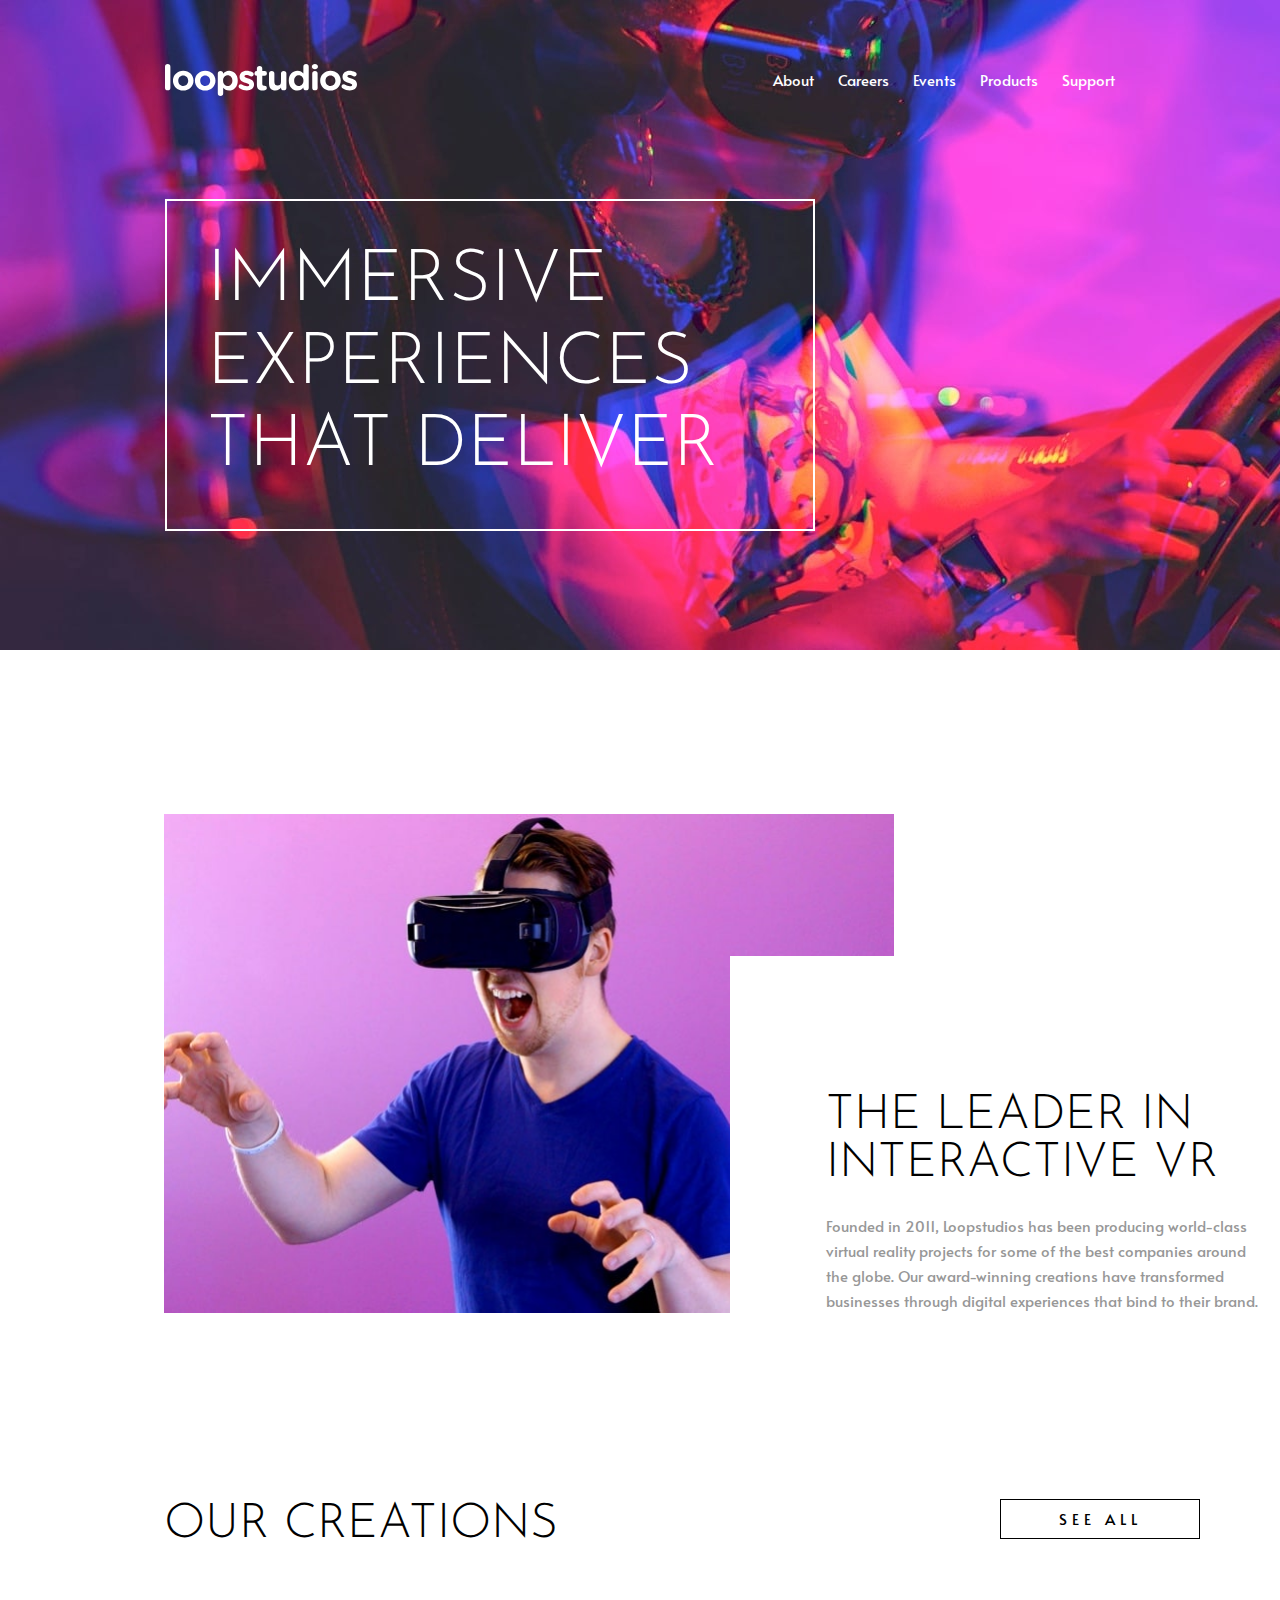
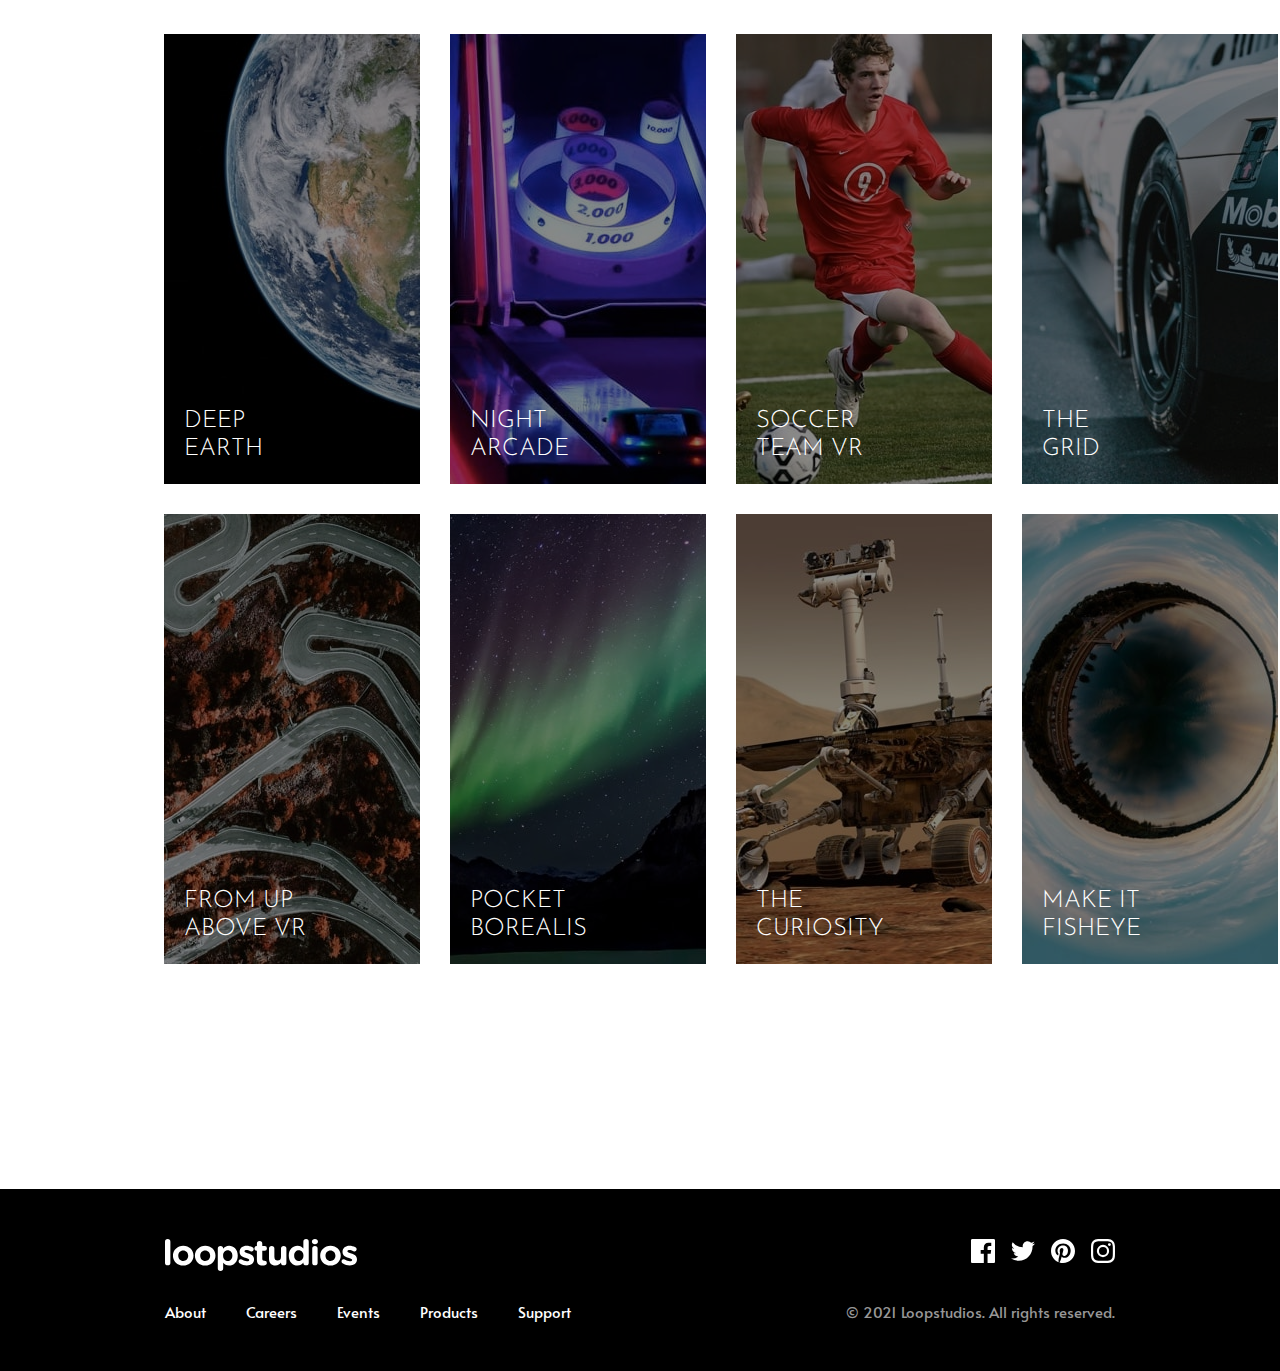
<file: src/index.html>
<!DOCTYPE html>
<html lang="en">
  <head>
    <meta charset="UTF-8" />
    <link rel="icon" type="image/svg+xml" href="/vite.svg" />
    <meta name="viewport" content="width=device-width, initial-scale=1.0" />
    <link rel="preconnect" href="https://fonts.googleapis.com" />
    <link rel="preconnect" href="https://fonts.gstatic.com" crossorigin />
    <link
      href="https://fonts.googleapis.com/css2?family=Alata&family=Josefin+Sans:wght@300&display=swap"
      rel="stylesheet"
    />
    <link rel="stylesheet" href="css/normalize.css" />
    <link rel="stylesheet" href="css/style.css" />
    <title>Loopstudios</title>
  </head>
  <body>
    <header class="header">
      <div class="header__top">
        <img src="./assets/images/logo.svg" alt="logo" />
        <div id="toggle-menu" class="toggle-menu">
          <img src="./assets/images/icon-hamburger.svg" alt="menu" />
        </div>
      </div>
      <nav class="nav">
        <ul class="menu" id="menu">
          <li class="menu__item">
            <a class="menu__link" href="#"> About </a>
          </li>
          <li class="menu__item">
            <a class="menu__link" href="#"> Careers </a>
          </li>
          <li class="menu__item">
            <a class="menu__link" href="#"> Events </a>
          </li>
          <li class="menu__item">
            <a class="menu__link" href="#"> Products </a>
          </li>
          <li class="menu__item">
            <a class="menu__link" href="#"> Support </a>
          </li>
        </ul>
      </nav>
      <div class="box-experiences">
        <h1 class="box-experiences__title">
          IMMERSIVE EXPERIENCES THAT DELIVER
        </h1>
      </div>
    </header>
    <section class="section-interactive">
      <picture>
        <source
          media="(min-width: 768px)"
          srcset="./assets/images/desktop/image-interactive.jpg"
        />
        <source
          media="(min-width: 360px)"
          srcset="./assets/images/mobile/image-interactive.jpg"
        />
        <img
          class="image-interactive"
          src="./assets/images/mobile/image-interactive.jpg"
          alt="image-interactive"
        />
      </picture>
      <div class="text-container">
        <h2 class="title__text-container">THE LEADER IN INTERACTIVE VR</h2>
        <p class="text__text-container">
          Founded in 2011, Loopstudios has been producing world-class virtual
          reality projects for some of the best companies around the globe. Our
          award-winning creations have transformed businesses through digital
          experiences that bind to their brand.
        </p>
      </div>
    </section>
    <section class="section-creations">
      <h2 class="title__section-creations">OUR CREATIONS</h2>
      <div class="card-images">
        <div class="card card--earth">
          <h2 class="text-card">DEEP EARTH</h2>
        </div>
        <div class="card card--arcade">
          <h2 class="text-card">NIGHT ARCADE</h2>
        </div>
        <div class="card card--soccer">
          <h2 class="text-card">SOCCER TEAM VR</h2>
        </div>
        <div class="card card--grid">
          <h2 class="text-card text-card--small">THE GRID</h2>
        </div>
        <div class="card card--from">
          <h2 class="text-card">FROM UP ABOVE VR</h2>
        </div>
        <div class="card card--pocket">
          <h2 class="text-card">POCKET BOREALIS</h2>
        </div>
        <div class="card card--curiosity">
          <h2 class="text-card">THE CURIOSITY</h2>
        </div>
        <div class="card card--fisheye">
          <h2 class="text-card">MAKE IT FISHEYE</h2>
        </div>
      </div>
    </section>
    <a class="button" href="#"> SEE ALL</a>
    <footer class="footer">
      <div class="footer__information">
        <div class="footer__about">
          <img class="logo--footer" src="./assets/images/logo.svg" alt="logo" />
          <nav class="nav-footer">
            <ul class="menu-footer">
              <li class="menu-footer-item">
                <a href="#" class="menu-footer-link"> About</a>
              </li>
              <li class="menu-footer-item">
                <a href="#" class="menu-footer-link"> Careers</a>
              </li>
              <li class="menu-footer-item">
                <a href="#" class="menu-footer-link"> Events</a>
              </li>
              <li class="menu-footer-item">
                <a href="#" class="menu-footer-link"> Products</a>
              </li>
              <li class="menu-footer-item">
                <a href="#" class="menu-footer-link"> Support</a>
              </li>
            </ul>
          </nav>
        </div>
        <div class="footer__social">
          <div class="footer__icons">
            <img src="./assets/images/icon-facebook.svg" alt="facebook" />
            <img src="./assets/images/icon-twitter.svg" alt="twitter" />
            <img src="./assets/images/icon-pinterest.svg" alt="pinterest" />
            <img src="./assets/images/icon-instagram.svg" alt="instagram" />
          </div>
          <p class="footer__copyright">
            © 2021 Loopstudios. All rights reserved.
          </p>
        </div>
      </div>
    </footer>
    <script src="./js/scripts.js"></script>
  </body>
</html>
</file>
<file: src/css/style.css>
*,
*::after,
*::before {
  box-sizing: border-box;
}

:root {
  --text-menu: 24px;
  --text-menu-desktop: 15px;
  --text-section-mobile: 15px;
  --title-section-desktop: 48px;
  --text-title: 40px;
  --text-title-secundary: 32px;
  --text-title-desktop: 72px;
  --border-title: 2px solid white;
  --font-weight-light: 300;
  --font-weight-regular: 400;
  --white: white;
  --background-color: black;
  --color-text: #979797;
}

img {
  max-width: 100%;
  display: block;
}

ul {
  list-style: none;
  padding-left: 0;
  margin-top: 0;
  margin-bottom: 0;
}

a {
  text-decoration: none;
  color: inherit;
}

body {
  margin: 0 auto;
  max-width: 1440px;
  font-family: "Alata", sans-serif;
  font-family: "Josefin Sans", sans-serif;
}

/* Este mediaquery seria escritorio */
.header {
  position: relative;
  height: 100vh;
  background-image: url(../assets/images/mobile/image-hero.jpg);
  background-repeat: no-repeat;
  background-size: cover;
  display: flex;
  justify-content: center;
  flex-direction: column;
  overflow: hidden;
}

/* Este mediaquery seria escritorio */
@media screen and (min-width: 768px) {
  .header {
    padding-left: 165px;
  }
}

/* Este mediaquery seria escritorio */
@media screen and (min-width: 768px) {
  .header {
    background-image: url(../assets/images/desktop/image-hero.jpg);
    /* background-size: contain; */
    height: 650px;
    margin-bottom: 164px;
  }
}

.header__top {
  display: flex;
  justify-content: space-between;
  align-items: center;
  position: absolute;
  top: 0;
  left: 0;
  padding: 24px;
  width: 100%;
  z-index: 1;
}

/* Este mediaquery seria escritorio */
@media screen and (min-width: 768px) {
  .header__top {
    padding: 64px 165px;
  }
}

.menu {
  position: absolute;
  top: 0;
  left: 0;
  width: 100%;
  height: 100vh;
  background-color: var(--background-color);
  transform: translateX(100%);
  transition: transform 0.5s;
  padding: 1.5rem;
  display: flex;
  flex-direction: column;
  justify-content: center;
  gap: 1.5rem;
  font-size: var(--text-menu);
  color: var(--white);
  text-transform: uppercase;
}

/* Este mediaquery seria escritorio */
@media screen and (min-width: 768px) {
  .menu {
    transform: translateX(0);
    background-color: transparent;
    flex-direction: row;
    justify-content: end;
    align-items: center;
    padding: 0 165px;
    height: 40px;
    top: 60px;
    left: 0;
    text-transform: none;
    font-size: var(--text-menu-desktop);
    font-family: "Alata", sans-serif;
  }
}

/* Este mediaquery seria escritorio */
@media screen and (min-width: 768px) {
  .toggle-menu {
    display: none;
  }
}

.visible {
  transform: translateX(0);
}

.box-experiences {
  border: var(--border-title);
  width: 330px;
  margin-left: auto;
  margin-right: auto;
}

/* Este mediaquery seria escritorio */
@media screen and (min-width: 768px) {
  .box-experiences {
    width: 650px;
    margin: 0;
    margin-top: 80px;
  }
}

.box-experiences__title {
  font-size: var(--text-title);
  font-family: "Josefin Sans", sans-serif;
  margin: 0;
  padding: 26px;
  color: var(--white);
  font-weight: var(--font-weight-light);
}

/* Este mediaquery seria escritorio */
@media screen and (min-width: 768px) {
  .box-experiences__title {
    width: 650px;
    margin: 0;
    font-size: var(--text-title-desktop);
    padding: 40px;
  }
}

.section-interactive {
  padding: 96px 24px;
}

/* Este mediaquery seria escritorio */
@media screen and (min-width: 768px) {
  .section-interactive {
    padding: 0;
    padding-left: 164px;
    position: relative;
    margin-bottom: 185px;
  }
}

.image-interactive {
  margin-bottom: 48px;
}

/* Este mediaquery seria escritorio */
@media screen and (min-width: 768px) {
  .image-interactive {
    margin-bottom: 0;
    width: 730px;
  }
}

.text-container {
  padding: 0 24px;
  text-align: center;
}

/* Este mediaquery seria escritorio */
@media screen and (min-width: 768px) {
  .text-container {
    padding-left: 96px;
    padding-top: 96px;
    position: absolute;
    bottom: 0;
    background-color: var(--white);
    width: 560px;
    left: 730px;
    text-align: left;
  }
}

.title__text-container {
  font-size: var(--text-title-secundary);
  font-family: "Josefin Sans", sans-serif;
  font-weight: var(--font-weight-light);
  line-height: 32px;
}

/* Este mediaquery seria escritorio */
@media screen and (min-width: 768px) {
  .title__text-container {
    font-size: var(--title-section-desktop);
    line-height: 48px;
    margin-bottom: 25px;
  }
}

.text__text-container {
  font-size: var(--text-section-mobile);
  font-family: "Alata", sans-serif;
  font-weight: var(--font-weight-regular);
  line-height: 25px;
  color: var(--color-text);
  margin: 0;
}

/* Este mediaquery seria escritorio */
@media screen and (min-width: 768px) {
  .text__text-container {
    font-size: var(--text-menu-desktop);
  }
}

.section-creations {
  padding: 0 24px;
}

/* Este mediaquery seria escritorio */
@media screen and (min-width: 768px) {
  .section-creations {
    padding: 0;
    padding-left: 164px;
    padding-right: 164px;
    margin-bottom: 185px;
  }
}

.title__section-creations {
  text-align: center;
  font-size: var(--text-title-secundary);
  font-weight: var(--font-weight-light);
  font-family: "Josefin Sans", sans-serif;
  margin-bottom: 48px;
}

/* Este mediaquery seria escritorio */
@media screen and (min-width: 768px) {
  .title__section-creations {
    text-align: left;
    font-size: var(--title-section-desktop);
    font-weight: var(--font-weight-light);
    margin-bottom: 80px;
  }
}

/* Este mediaquery seria escritorio */
@media screen and (min-width: 768px) {
  .card-images {
    display: grid;
    grid-template-columns: 256px 256px 256px 256px;
    grid-template-rows: 450px 450px;
    gap: 1.875rem;
  }
}

.card {
  position: relative;
  display: flex;
  align-items: flex-end;
  height: 120px;
  padding: 20px;
  margin-bottom: 24px;
  background-repeat: no-repeat;
  background-size: cover;
}

/* Este mediaquery seria escritorio */
@media screen and (min-width: 768px) {
  .card {
    height: 100%;
  }
}

.card::after {
  content: "";
  position: absolute;
  top: 0;
  left: 0;
  width: 100%;
  height: 100%;
  background-color: rgba(0, 0, 0, 0.462);
}

.text-card {
  position: relative;
  color: var(--white);
  font-size: var(--text-menu);
  font-weight: var(--font-weight-light);
  width: 127px;
  margin: 0;
  z-index: 1;
}

.text-card--small {
  width: 100px;
}

.card--earth {
  background-image: url(../assets/images/mobile/image-deep-earth.jpg);
}

.card--arcade {
  background-image: url(../assets/images/mobile/image-night-arcade.jpg);
}

.card--soccer {
  background-image: url(../assets/images/mobile/image-soccer-team.jpg);
}

.card--grid {
  background-image: url(../assets/images/mobile/image-grid.jpg);
}

.card--from {
  background-image: url(../assets/images/mobile/image-from-above.jpg);
}

.card--pocket {
  background-image: url(../assets/images/mobile/image-pocket-borealis.jpg);
}

.card--curiosity {
  background-image: url(../assets/images/mobile/image-curiosity.jpg);
}

.card--fisheye {
  background-image: url(../assets/images/mobile/image-fisheye.jpg);
}

/* Este mediaquery seria escritorio */
@media screen and (min-width: 768px) {
  .card--earth {
    background-image: url(../assets/images/desktop/image-deep-earth.jpg);
  }
}

/* Este mediaquery seria escritorio */
@media screen and (min-width: 768px) {
  .card--arcade {
    background-image: url(../assets/images/desktop/image-night-arcade.jpg);
  }
}

/* Este mediaquery seria escritorio */
@media screen and (min-width: 768px) {
  .card--soccer {
    background-image: url(../assets/images/desktop/image-soccer-team.jpg);
  }
}

/* Este mediaquery seria escritorio */
@media screen and (min-width: 768px) {
  .card--grid {
    background-image: url(../assets/images/desktop/image-grid.jpg);
  }
}

/* Este mediaquery seria escritorio */
@media screen and (min-width: 768px) {
  .card--from {
    background-image: url(../assets/images/desktop/image-from-above.jpg);
  }
}

/* Este mediaquery seria escritorio */
@media screen and (min-width: 768px) {
  .card--pocket {
    background-image: url(../assets/images/desktop/image-pocket-borealis.jpg);
  }
}

/* Este mediaquery seria escritorio */
@media screen and (min-width: 768px) {
  .card--curiosity {
    background-image: url(../assets/images/desktop/image-curiosity.jpg);
  }
}

/* Este mediaquery seria escritorio */
@media screen and (min-width: 768px) {
  .card--fisheye {
    background-image: url(../assets/images/desktop/image-fisheye.jpg);
  }
}

.button {
  display: flex;
  align-items: center;
  justify-content: center;
  width: 200px;
  height: 40px;
  margin-left: auto;
  margin-right: auto;
  font-size: var(--text-menu-desktop);
  font-family: "Alata", sans-serif;
  letter-spacing: 5px;
  background-color: var(--white);
  border: 1px solid black;
  margin-bottom: 96px;
}

/* Este mediaquery seria escritorio */
@media screen and (min-width: 768px) {
  .button {
    position: relative;
    top: -1250px;
    left: 460px;
    margin-bottom: 0;
  }

  .button:hover {
    background-color: black;
    color: var(--white);
  }
}

.footer {
  background-color: black;
  padding: 56px;
  font-family: "Alata", sans-serif;
}

/* Este mediaquery seria escritorio */
@media screen and (min-width: 768px) {
  .footer {
    padding: 50px 165px;
  }
}

.footer__information {
  display: flex;
  align-items: center;
  flex-direction: column;
  justify-content: center;
}

/* Este mediaquery seria escritorio */
@media screen and (min-width: 768px) {
  .footer__information {
    align-items: center;
    flex-direction: row;
    justify-content: space-between;
    height: 82px;
  }
}

.logo--footer {
  margin-bottom: 32px;
}

/* Este mediaquery seria escritorio */
@media screen and (min-width: 768px) {
  .logo--footer {
    margin-bottom: 0;
  }
}

.menu-footer {
  color: var(--white);
  text-align: center;
  display: flex;
  flex-direction: column;
  gap: 1rem;
  font-size: var(--text-menu-desktop);
  margin-bottom: 48px;
}

/* Este mediaquery seria escritorio */
@media screen and (min-width: 768px) {
  .menu-footer {
    text-align: left;
    flex-direction: row;
    gap: 2.5rem;
    margin-bottom: 0;
  }
}

/* Este mediaquery seria escritorio */
@media screen and (min-width: 768px) {
  .footer__about {
    margin-bottom: 0;
    display: flex;
    flex-direction: column;
    align-items: start;
    justify-content: space-between;
    height: 100%;
  }
}

.footer__social {
  text-align: right;
}

/* Este mediaquery seria escritorio */
@media screen and (min-width: 768px) {
  .footer__social {
    display: flex;
    flex-direction: column;
    justify-content: space-between;
    height: 100%;
  }
}

.footer__icons {
  display: flex;
  align-items: center;
  justify-content: flex-end;
  gap: 1rem;
  margin-bottom: 24px;
}

/* Este mediaquery seria escritorio */
@media screen and (min-width: 768px) {
  .footer__icons {
    margin-bottom: 0;
  }
}

.footer__copyright {
  color: var(--color-text);
  font-size: 10px;
}

/* Este mediaquery seria escritorio */
@media screen and (min-width: 768px) {
  .footer__copyright {
    font-size: var(--text-menu-desktop);
    margin: 0;
  }
}
</file>
